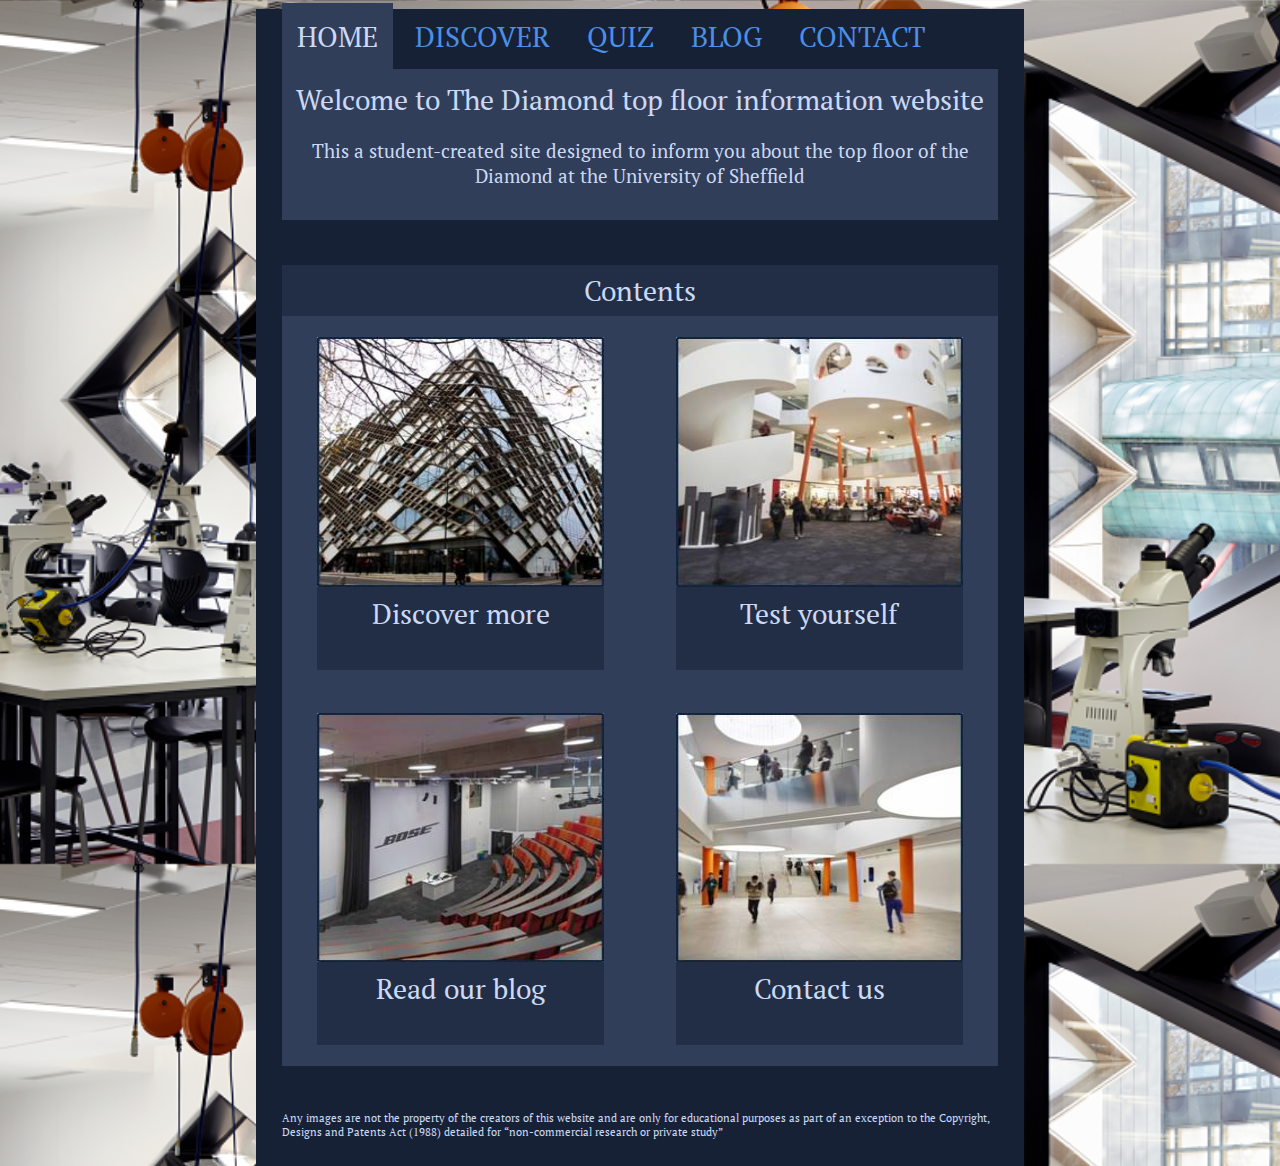
<file: index.html>
<!DOCTYPE html>
<html lang="en">
<head>
	<title>The Diamond Top Floor</title>
    <meta name="viewport" content="width=device-width, initial-scale=1.0">
    <link rel="stylesheet" type="text/css" href="styles/style.css">
    <link rel="stylesheet" type="text/css" href="styles/index.css">
    <link rel="icon" href="img/favicon.png">
    <meta name="author" content="Mohaned Al-Bassam">
    <meta name="description" content="University of Sheffield: The Diamond Top Floor">
    <meta charset="UTF-8">
    <link href="https://fonts.googleapis.com/css?family=PT+Serif&display=swap" rel="stylesheet">
</head>
<body>
    <div id="wrapper">
        <nav id="navbar">
            <a class="selected" href="#">HOME</a>
            <a href="discover.html">DISCOVER</a>
            <a href="quiz.html">QUIZ</a>
            <a href="blog.html">BLOG</a>
            <a href="contact.html">CONTACT</a>
        </nav>
        <section>
            <span id="welcomeHeader">Welcome to The Diamond top floor information website</span>
            <p>This a student-created site designed to inform you about the top floor of the Diamond at the University of Sheffield</p>
        </section>
        <main>
            <header>
                Contents
            </header>
            <div id="mainContent">
                <div class="contentBox" onclick="location.href='discover.html'">
                    <img alt="View of the diamond from the outside" src="img/Picture1.jpg" class="contentBoxImg">
                    Discover more
                </div>
                <div class="contentBox" onclick="location.href='quiz.html'">
                    <img alt="View from one of the diamond's ground floor atrium" src="img/Picture2.jpg" class="contentBoxImg">
                    Test yourself
                </div>
                <div class="contentBox" onclick="location.href='blog.html'">
                    <img alt="View from one of the diamond's many lecture theatres" src="img/Picture3.jpg" class="contentBoxImg">
                    Read our blog
                </div>
                <div class="contentBox" onclick="location.href='contact.html'">
                    <img alt="View from one of the diamond's many rooms" src="img/Picture4.jpg" class="contentBoxImg">
                    Contact us
                </div>
            </div>
        </main>
        <footer>
            Any images are not the property of the creators of this website and are only for educational purposes as part of an exception to the Copyright, Designs and Patents Act (1988) detailed for “non-commercial research or private study”
        </footer>
    </div>
</body>
</html>
</file>
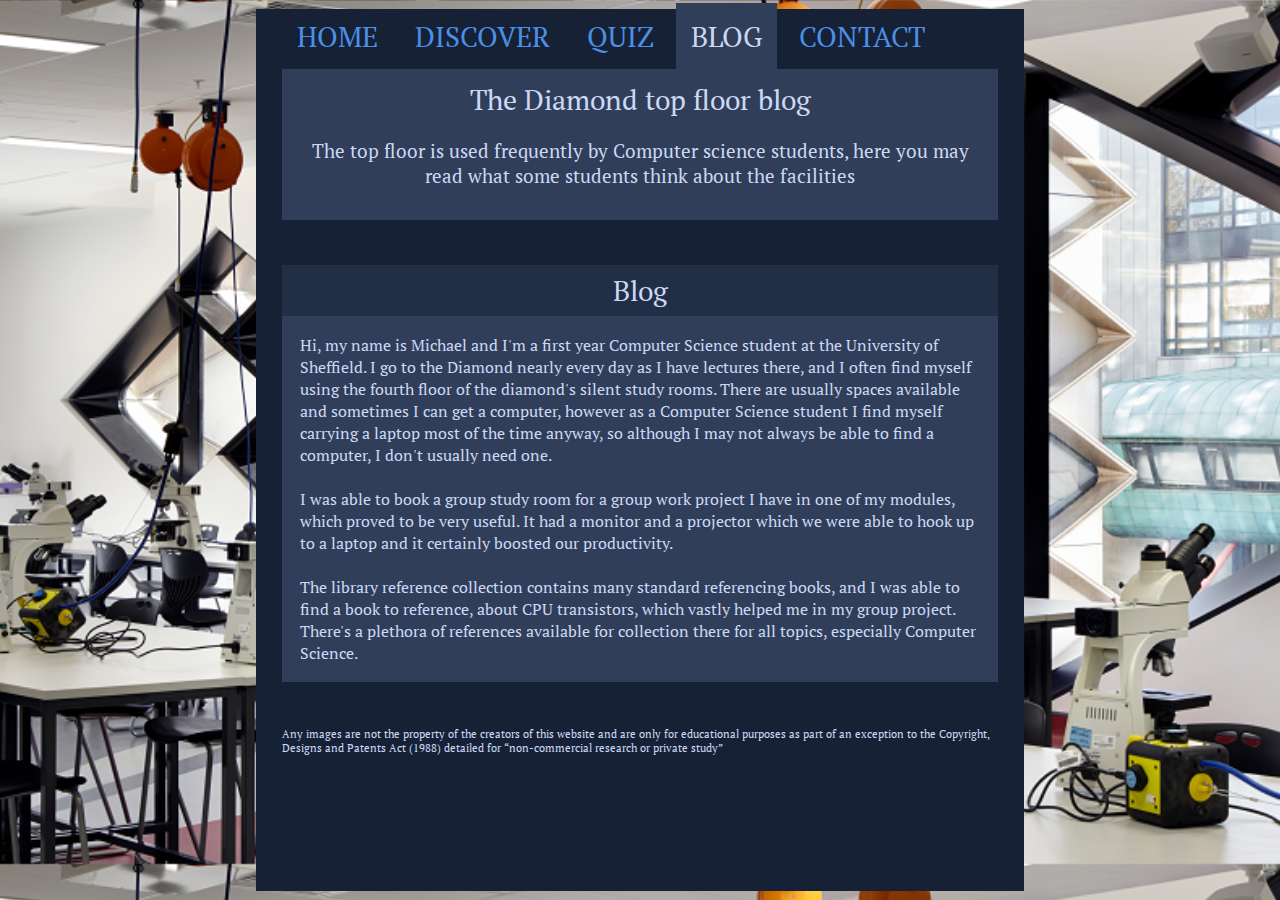
<file: blog.html>
<!DOCTYPE html>
<html lang="en">
<head>
	<title>The Diamond Top Floor</title>
    <meta name="viewport" content="width=device-width, initial-scale=1.0">
    <link rel="stylesheet" type="text/css" href="styles/style.css">
    <link rel="stylesheet" type="text/css" href="styles/blog.css">
    <link rel="icon" href="img/favicon.png">
    <meta name="author" content="Mohaned Al-Bassam">
    <meta name="description" content="University of Sheffield: The Diamond Top Floor">
    <meta charset="UTF-8">
    <link href="https://fonts.googleapis.com/css?family=PT+Serif&display=swap" rel="stylesheet">
</head>
<body>
    <div id="wrapper">
        <nav id="navbar">
            <a href="index.html">HOME</a>
            <a href="discover.html">DISCOVER</a>
            <a href="quiz.html">QUIZ</a>
            <a class="selected" href="#">BLOG</a>
            <a href="contact.html">CONTACT</a>
        </nav>
        <section>
            <span id="welcomeHeader">The Diamond top floor blog</span>
            <p>The top floor is used frequently by Computer science students, here you may read what some students think about the facilities</p>
        </section>
        <main>
            <header>
                Blog
            </header>
            <div id="mainContent">
                Hi, my name is Michael and I'm a first year Computer Science student at the University of Sheffield. I go to the Diamond nearly every day as I have lectures there, and I often find myself using the fourth floor of the diamond's silent study rooms. There are usually spaces available and sometimes I can get a computer, however as a Computer Science student I find myself carrying a laptop most of the time anyway, so although I may not always be able to find a computer, I don't usually need one.<br><br>
                I was able to book a group study room for a group work project I have in one of my modules, which proved to be very useful. It had a monitor and a projector which we were able to hook up to a laptop and it certainly boosted our productivity.<br><br>
                The library reference collection contains many standard referencing books, and I was able to find a book to reference, about CPU transistors, which vastly helped me in my group project. There's a plethora of references available for collection there for all topics, especially Computer Science.
            </div>
        </main>
        <footer>
            Any images are not the property of the creators of this website and are only for educational purposes as part of an exception to the Copyright, Designs and Patents Act (1988) detailed for “non-commercial research or private study”
        </footer>
    </div>
</body>
</html>
</file>
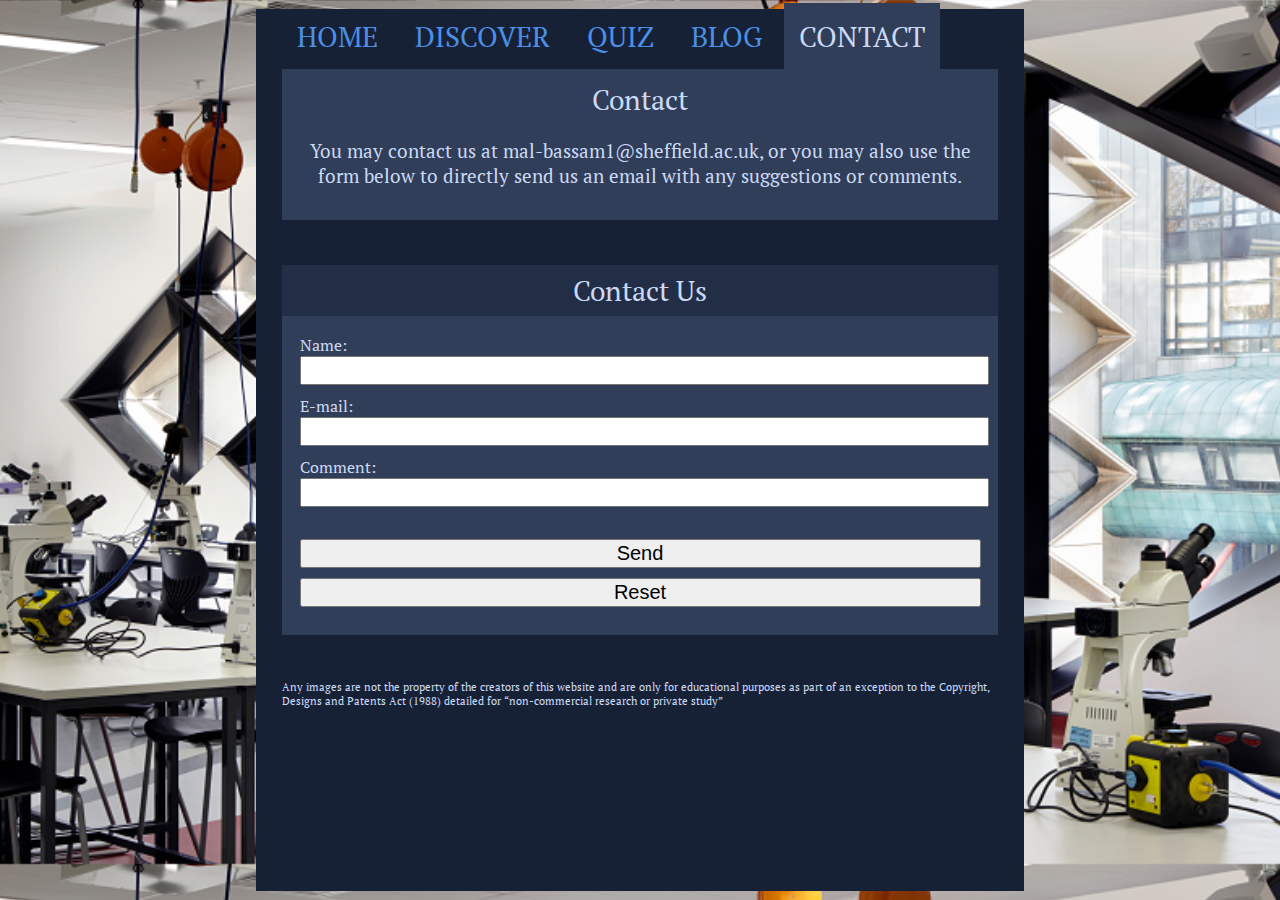
<file: contact.html>
<!DOCTYPE html>
<html lang="en">
<head>
	<title>The Diamond Top Floor</title>
    <meta name="viewport" content="width=device-width, initial-scale=1.0">
    <link rel="stylesheet" type="text/css" href="styles/style.css">
    <link rel="stylesheet" type="text/css" href="styles/contact.css">
    <link rel="icon" href="img/favicon.png">
    <meta name="author" content="Mohaned Al-Bassam">
    <meta name="description" content="University of Sheffield: The Diamond Top Floor">
    <meta charset="UTF-8">
    <link href="https://fonts.googleapis.com/css?family=PT+Serif&display=swap" rel="stylesheet">
</head>
<body>
    <div id="wrapper">
        <nav id="navbar">
            <a href="index.html">HOME</a>
            <a href="discover.html">DISCOVER</a>
            <a href="quiz.html">QUIZ</a>
            <a href="blog.html">BLOG</a>
            <a class="selected" href="#">CONTACT</a>
        </nav>
        <section>
            <span id="welcomeHeader">Contact</span>
            <p>You may contact us at mal-bassam1@sheffield.ac.uk, or you may also use the form below to directly send us an email with any suggestions or comments.</p>
        </section>
        <main>
            <header>
                Contact Us
            </header>
            <!--https://www.w3schools.com/html/tryit.asp?filename=tryhtml_form_mail-->
            <div id="mainContent">
                <form action="mailto:mal-bassam1@sheffield.ac.uk" method="post" enctype="text/plain">
                    Name:<br>
                    <input type="text" name="name"><br>
                    E-mail:<br>
                    <input type="text" name="mail"><br>
                    Comment:<br>
                    <input type="text" name="comment"><br><br>
                    <input type="submit" value="Send">
                    <input type="reset" value="Reset">
                </form>
            </div>
        </main>
        <footer>
            Any images are not the property of the creators of this website and are only for educational purposes as part of an exception to the Copyright, Designs and Patents Act (1988) detailed for “non-commercial research or private study”
        </footer>
    </div>
</body>
</html>
</file>
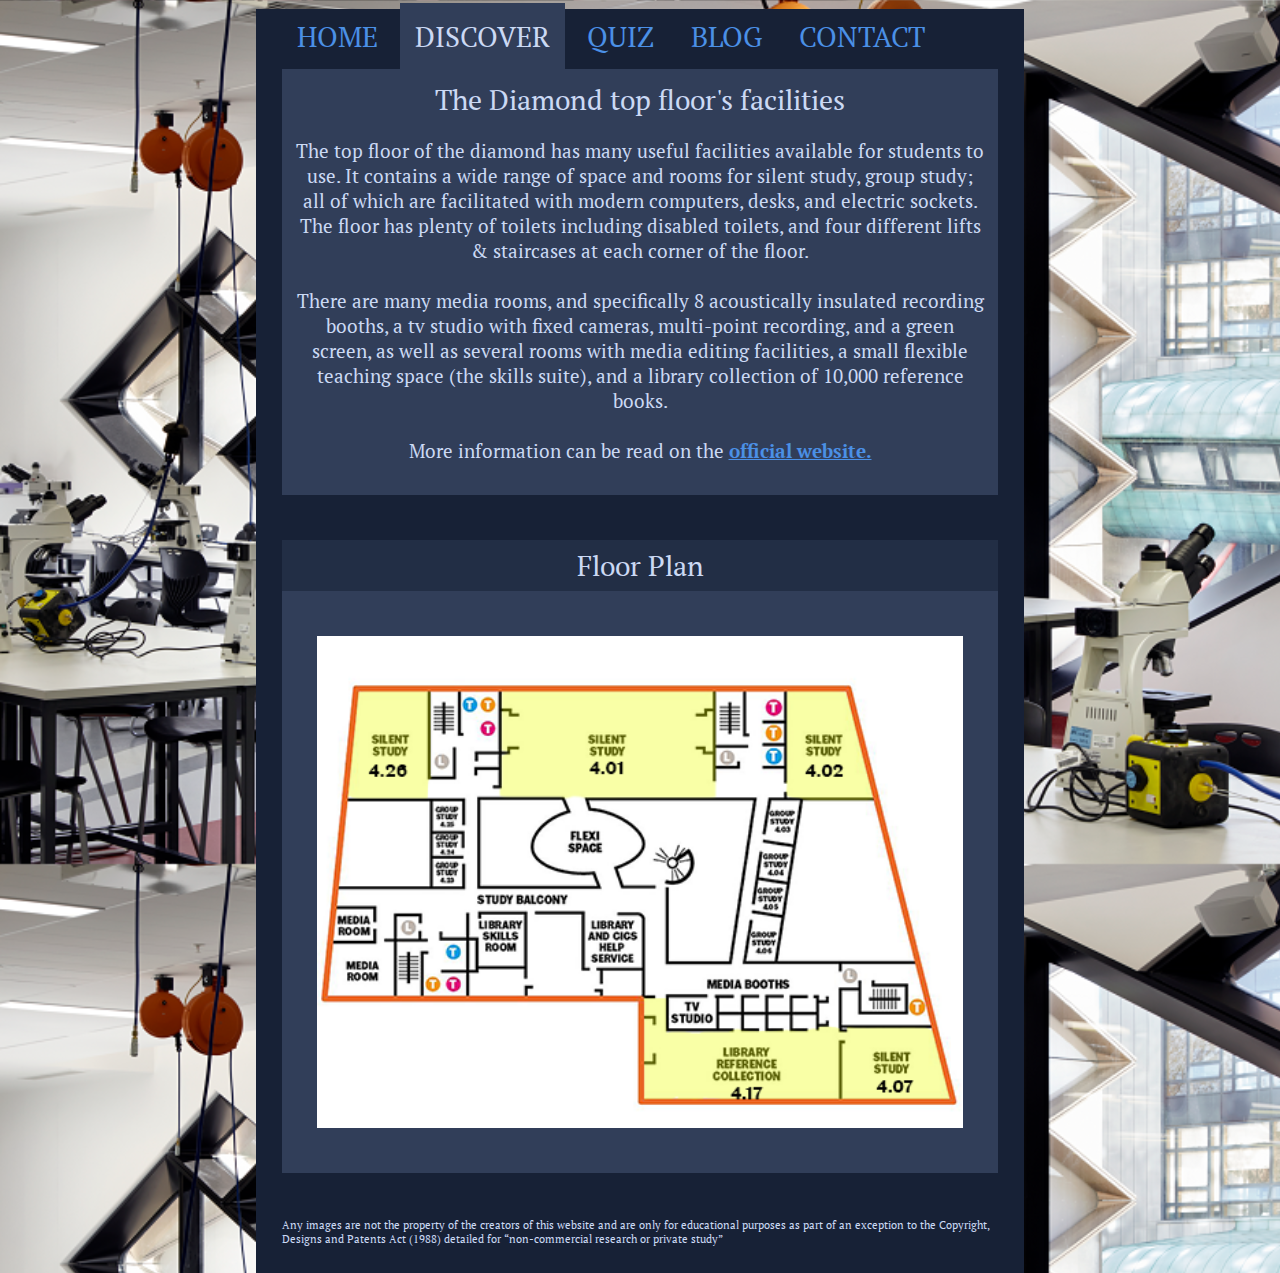
<file: discover.html>
<!DOCTYPE html>
<html lang="en">
<head>
	<title>The Diamond Top Floor</title>
    <meta name="viewport" content="width=device-width, initial-scale=1.0">
    <link rel="stylesheet" type="text/css" href="styles/style.css">
    <link rel="stylesheet" type="text/css" href="styles/discover.css">
    <link rel="icon" href="img/favicon.png">
    <meta name="author" content="Mohaned Al-Bassam">
    <meta name="description" content="University of Sheffield: The Diamond Top Floor">
    <meta charset="UTF-8">
    <link href="https://fonts.googleapis.com/css?family=PT+Serif&display=swap" rel="stylesheet">
</head>
<body>
    <div id="wrapper">
        <nav id="navbar">
            <a href="index.html">HOME</a>
            <a class="selected" href="#">DISCOVER</a>
            <a href="quiz.html">QUIZ</a>
            <a href="blog.html">BLOG</a>
            <a href="contact.html">CONTACT</a>
        </nav>
        <section>
            <span id="welcomeHeader">The Diamond top floor's facilities</span>
            <p>The top floor of the diamond has many useful facilities available for students to use. It contains a wide range of space and rooms for silent study, group study; all of which are facilitated with modern computers, desks, and electric sockets. The floor has plenty of toilets including disabled toilets, and four different lifts & staircases at each corner of the floor.
            <br><br>
            There are many media rooms, and specifically 8 acoustically insulated recording booths, a tv studio with fixed cameras, multi-point recording, and a green screen, as well as several rooms with media editing facilities, a small flexible teaching space (the skills suite), and a library collection of 10,000 reference books.
            <br><br>
            <!--Target blank to open a new tab rather than redirect the current page-->
            More information can be read on the <a href="https://www.sheffield.ac.uk/diamond/spaces" target="_blank">official website.</a></p>
        </section>
        <main>
            <header>
                Floor Plan
            </header>
            <div id="mainContent">
                <img alt="Floor plan of the fourth floor" id="floorPlanImg" src="img/Floorplan.png">
            </div>
        </main>
        <footer>
            Any images are not the property of the creators of this website and are only for educational purposes as part of an exception to the Copyright, Designs and Patents Act (1988) detailed for “non-commercial research or private study”
        </footer>
    </div>
</body>
</html>
</file>
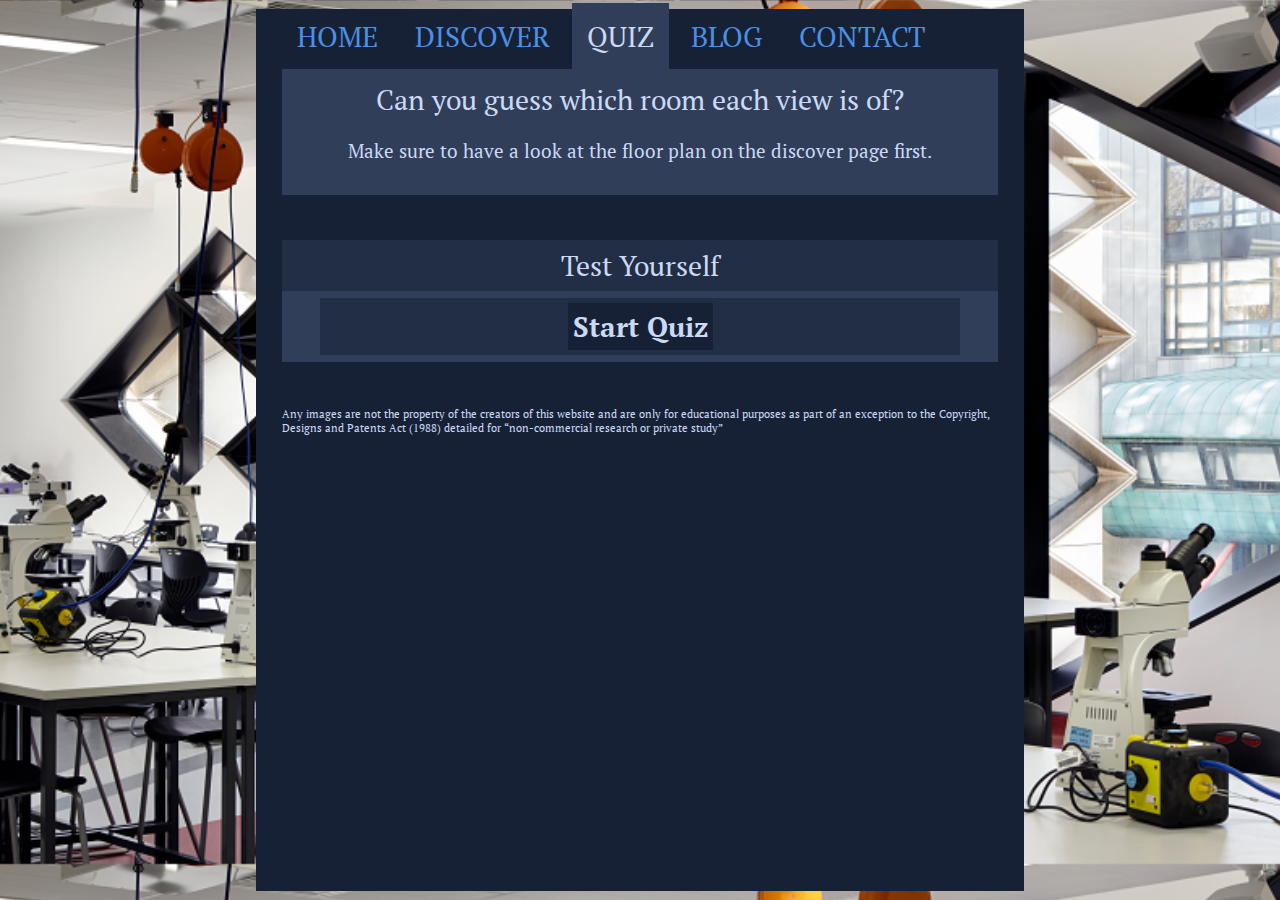
<file: quiz.html>
<!DOCTYPE html>
<html lang="en">
<head>
	<title>The Diamond Top Floor</title>
    <meta name="viewport" content="width=device-width, initial-scale=1.0">
    <link rel="stylesheet" type="text/css" href="styles/style.css">
    <link rel="stylesheet" type="text/css" href="styles/quiz.css">
    <link rel="icon" href="img/favicon.png">
    <meta name="author" content="Mohaned Al-Bassam">
    <meta name="description" content="University of Sheffield: The Diamond Top Floor">
    <meta charset="UTF-8">
    <link href="https://fonts.googleapis.com/css?family=PT+Serif&display=swap" rel="stylesheet">
</head>
<body>
    <div id="wrapper">
        <nav id="navbar">
            <a href="index.html">HOME</a>
            <a href="discover.html">DISCOVER</a>
            <a class="selected" href="#">QUIZ</a>
            <a href="blog.html">BLOG</a>
            <a href="contact.html">CONTACT</a>
        </nav>
        <section>
            <span id="welcomeHeader">Can you guess which room each view is of?</span>
            <p>Make sure to have a look at the floor plan on the discover page first.</p>
        </section>
        <main>
            <header>
                Test Yourself
            </header>
            <div id="mainContent">
                <div class="contentBox">
                    <button id="quizStartButton" onclick="StartQuiz()">Start Quiz</button>
                    <div id="quiz">
                        <div id="quizView">
                            <div id="quizProgress"><span id="quizCurrentProgress">1</span>/5</div>
                            <img alt="View of a certain room on the fourth floor" src="img/4.01.png" id="quizImg">
                        </div>
                        <div id="answers">
                            <button class="answer" onclick="QuizAnswer('1')">4.01 Silent Study</button>
                            <button class="answer" onclick="QuizAnswer('2')">4.07 Silent Study</button>
                            <button class="answer" onclick="QuizAnswer('3')">4.03 Group Study</button>
                            <button class="answer" onclick="QuizAnswer('4')">4.26 Silent Study</button>
                        </div>
                        <div id="feedback">
                            <span id="quizFeedback"></span><span id="correctAnswer"></span>
                            <span id="scoreFeedback"> You scored <span id="score"></span>/5! <span id="feedbackMessage"></span></span>
                            <button id="quizNext" onclick="QuizNext()">Next View</button>
                        </div>
                    </div>
                </div>
            </div>
        </main>
        <footer>
            Any images are not the property of the creators of this website and are only for educational purposes as part of an exception to the Copyright, Designs and Patents Act (1988) detailed for “non-commercial research or private study”
        </footer>
    </div>
</body>
<script src="scripts/quiz.js"></script>
</html>
</file>
<file: styles/style.css>
html {
    background-image: url("../img/151112_Twelve_Diamond_007.png");
    background-size: cover;
    font-family: 'PT Serif', serif;
}
/*Let the body cover the entire page. 4vh is taken off to account for vertical margin and padding of the body.*/
html, body{
    height: 96vh;
    padding: 0;
    margin: 0;
}
/*The text will scale on larger screens to be more readable, as there is more space available*/
@media screen and (min-width:1000px) {
	#navbar, #welcomeHeader, header{
        font-size: 2.15vw !important;
    }
    p{
        font-size: 1.5vw !important;
    }
}
/*Remove the horizontal margin on smaller screeners with more vertical aspect ratios*/
@media screen and (max-width:450px) {
    #wrapper{
        margin: 1vh 1vw 1vh 1vw !important;
    }
}
/*20vw margin on the left and right*/
#wrapper{
    background-color: #172136;
    min-height: 100%;
    margin: 1vh 20vw 1vh 20vw;
    padding: 1vh 2vw 1vh 2vw;
    color: #CBD9F4;
}
/*The text will always be readable*/
#navbar, #welcomeHeader, header{
    font-size: calc(9px + 1vw);
}
#navbar, #welcomeHeader{
    padding-bottom:1.9%;
}

p{
    font-size: calc(8px + 1vw);
}
/*Remove the underlining and weird text effects on links*/
nav a{
    text-decoration: none;
    color: #4B90E6;
    padding: 2.1%;
}
nav a.selected{
    color: #CBD9F4;
    background-color: #313E59;
}
nav a:hover{
    background-color: #222E45;
}
nav a.selected:hover{
    background-color: #313E59;
}
section{
    background-color: #313E59;
    text-align: center;
    padding: 1vmax;
    margin-bottom:5vh;
}
footer{
    font-size: 11px;
    margin-bottom: 2vh;
}
header{
    background-color: #222E45;
    text-align: center;
    padding: 1%;
}
/*Flexbox allows the content to be more responsive, especially for mobile*/
#mainContent{
    background-color: #313E59;
    display:flex;
    justify-content: space-around;
    flex-wrap: wrap;
    margin-bottom: 5vh;
}
</file>
<file: styles/index.css>
/*The transform transition will take 0.25 seconds*/
.contentBox{
    background-color: #222E45;
    min-width: 40%;
    max-width: 22vmax;
    height: auto;
    margin:3%;
    text-align: center;
    transition: 0.25s;
}
/*Scales the box when hovered over, to 105% of the size*/
.contentBox:hover{
    cursor: pointer;
    transform: scale(1.05);
}
.contentBoxImg{
    width:100%;
    height: 75%;
}
/*The text will scale larger on larger screens*/
@media screen and (min-width:1000px) {
	.contentBox{
        font-size: 2.15vw !important;
    }
}
/*The text should always be readable*/
.contentBox{
    font-size: calc(9px + 1vw);
}
</file>
<file: styles/blog.css>
#mainContent{
    padding:2.5%;
}
</file>
<file: styles/contact.css>
#mainContent{
    padding:2.5%;
    flex-direction: column;
}
input,textarea{
    margin-bottom: 10px;
}
textarea{
    resize: vertical;
}
input{
    font-size: 20px;
    cursor:pointer;
    width:100%;
}
</file>
<file: styles/discover.css>
#floorPlanImg{
    width: 90%;
    padding: 5vh 0 5vh 0;
}
/* The hyperlink in the header section*/
section a{
    font-weight: bold;
    color: #4B90E6;
}
</file>
<file: styles/quiz.css>
.contentBox{
    background-color: #222E45;
    width:50vmax;
    height:auto;
    margin:1%;
    text-align: center;
}
#quizImg{
    width:100%;
    height: auto;
}
/*The text will scale larger on larger screens*/
@media screen and (min-width:1000px) {
	.contentBox, button{
        font-size: 2.15vw !important;
    }
}
/*The quiz box will gradually transition into visiblity once the quiz is startted*/
#quiz{
    height: 0;
    overflow: hidden;
    opacity: 0;
    transition: opacity 0.5s ease-out;
}
/*The text should always be readable*/
.contentBox. button{
    font-size: calc(9px + 1vw);
}
#answers{
    display: flex;
    justify-content: space-around;
    flex-wrap: wrap;
    padding:1%;
    margin-bottom: 1%;
}
#quizProgress{
    padding: 5px;
}
/*Quiz answer buttons, they need to have the global styling set on them again for some reason*/
/*The buttons will gradually transition into the colour change when they are disabled*/
button{
    background-color: #172136;
    border: none;
    padding: 5px;
    margin: 5px;
    font-family: 'PT Serif', serif;
    color: #CBD9F4;
    font-weight: bold;
    transition: background-color 0.25s ease-out;
}
button:hover{
    cursor: pointer;
    background-color: #313E59;
}
.answer{
    width: 45%;
}
button:disabled{
    transition: background-color 0.25s ease-out;
    background-color: #313E59;
}
button:disabled:hover{
    background-color: #313E59;
    cursor:default;
}
#feedback{
    height: 0;
    overflow: hidden;
    opacity: 0;
    transition: opacity 0.5s ease-out;
}
#scoreFeedback{
    display: none;
}
</file>
